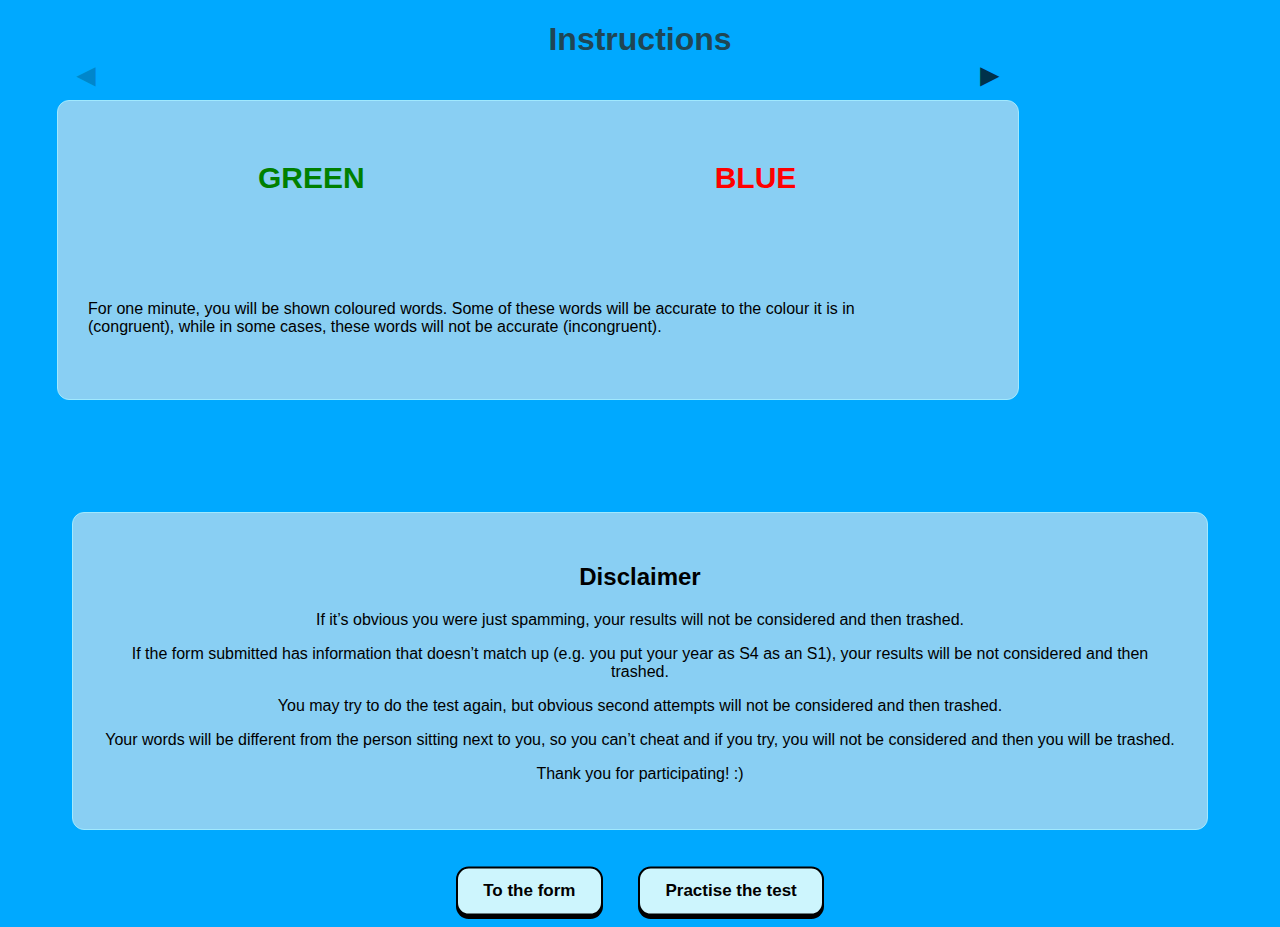
<file: index.html>
<!DOCTYPE html>
<html>
  <title>Instructions</title>
<body>
<form action="form.html">
    <h1 class="center" style="color: #1F4654;">Instructions</h1>
<ul>
  <li data-accName="Item 1">
    <p class="one"><span class="green">GREEN</span><span class="red">BLUE</span></p>
    <p class="text">For one minute, you will be shown coloured words. 
      Some of these words will be accurate to the colour 
      it is in (congruent), while in some cases, these 
      words will not be accurate (incongruent).</p>
  </li>
  <li data-accName="Item 2">
    <p class="one"><span class="green">GREEN</span><span class="red">BLUE</span></p>
    <div style="padding-left: 225px;">
  <button type="button" class="button"><span class="button_top">Red</span></button>
  <button type="button" class="button"><span class="button_top">Blue</span></button>
  <button type="button" class="button"><span class="button_top">Yellow</span></button>
  <button type="button" class="button"><span class="button_top">Green</span></button>
  <button type="button" class="button"><span class="button_top">Black</span></button>
    </div>
    <p class="text" style="padding-top: 10px;">Your task is to name the colour of the word, not the
       meaning of the word. For example, when shown <span class="green">GREEN</span>, you
        will select green, when shown <span class="red">BLUE</span>, you will select 
        red. The word will appear on the screen and there will 
        be five buttons below (red, blue, yellow, green, and black), 
        you will need to press the right one.</p>
  </li>
  <li data-accName="Item 3">
    <p class="text">You will receive points for every accurate response; 
      these points won’t be taken away if you make a mistake 
      however it will be saved.</p>
  </li>
  <li data-accName="Item 4">
    <p class="text">Your performance will be shown to you at the end and 
      using these results, an S6 pupil (the one writing this)
       will be able to write up their Advanced Higher Biology 
       project (so, <em>please</em> try).</p>
  </li> 
  <li data-accName="Item 5">
    <p class="text">But before that, you will need to submit a short form
      and will not be able to advance without completing it, if
      you have an issue with the questions, let me know.</p>
  </li>   
  <li data-accName="Item 6">
    <p class="text">Read the disclaimer down below</p>
  </li> 
</ul>
<br>
<br>
<div class="disclaimer">
<h2 class="center">Disclaimer</h2>
  <p class="center">If it’s obvious you were just spamming, your results will 
  not be considered and then trashed. </p>
  <p class="center">If the form submitted has information that doesn’t 
    match up (e.g. you put your year as S4 as an S1), your 
    results will be not considered and then trashed. </p>
  <p class="center">You may try to do the test again, but obvious second 
    attempts will not be considered and then trashed. </p>
  <p class="center">Your words will be different from the person sitting next 
    to you, so you can’t cheat and if you try, you will not be 
    considered and then you will be trashed. </p>
  <p class="center">Thank you for participating! :)</p> 
</div>
<div class="button_row">
  <button class="button">
    <span class="button_top">To the form</span>
  </button>
</form>
<form action="practise.html">
  <button class="button">
    <span class="button_top">Practise the test</span>
  </button>
</form>
</div>
<link rel="stylesheet" href="style.css">
</body>
</html>
</file>
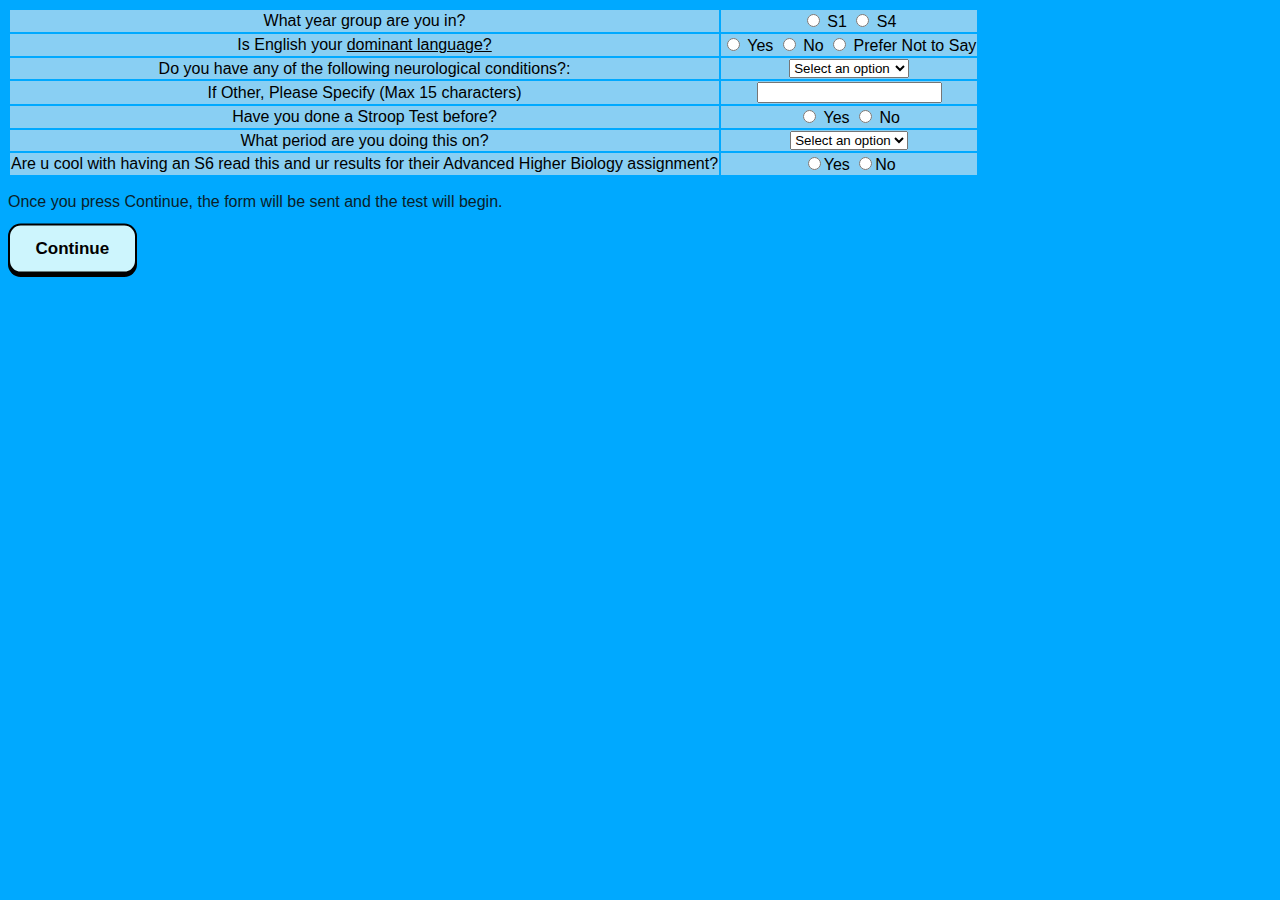
<file: form.html>
<!DOCTYPE html>
<html>
  <body>
<form id="infoForm">
  <table>
    <tr class="disclaimer">
      <td>What year group are you in?</td>
      <td>
        <label>
          <input type="radio" name="Yeargroup" value="1" required> S1
        </label>
        <label>
          <input type="radio" name="Yeargroup" value="4"> S4
        </label>
      </td>
    </tr>
    <tr class="disclaimer">
      <td>Is English your <span title="The language you prefer to speak in"><u>dominant language?</u></span></td>
      <td>
        <label>
          <input type="radio" name="Fluent" value="Y" required> Yes
        </label>
        <label>
          <input type="radio" name="Fluent" value="N"> No
        </label>
        <label>
          <input type="radio" name="Fluent" value="N/A"> Prefer Not to Say
        </label>
      </td>
    </tr>
    <tr class="disclaimer">
      <td><label for="neurology">Do you have any of the following neurological conditions?:</label></td>
      <td><select id="neurology" name="Neurology" required>
        <option value="" disabled selected hidden> Select an option</option>
        <option value="none">None</option>
        <option value="colourblindness">Colourblindness</option>
        <option value="schizophrenia">Schizophrenia</option>
        <option value="dyslexia">Dyslexia</option>
        <option value="adhd">ADHD</option>
        <option value="N/A">Prefer not to say</option>
        <option value="Other">Other</option>
      </select></td>
    </tr>
    <tr class="disclaimer">
      <td><label id="Other">If Other, Please Specify (Max 15 characters)</label></td>
      <td><input type="text" name="Other" size="20" maxlength="15"></td>
    </tr>
    <tr class="disclaimer">
      <td>Have you done a Stroop Test before?</td>
      <td>
        <label>
          <input type="radio" name="Experience" value="Y" required> Yes
        </label>
        <label>
          <input type="radio" name="Experience" value="N"> No
        </label>
      </td>
    </tr>
    <tr class="disclaimer">
      <td><label for="time-of-day">What period are you doing this on?</label></td>
      <td><select id="time-of-day" name="Period" required>
        <option value="" disabled selected hidden>Select an option</option>
        <option value="1">P1</option>
        <option value="2">P2</option>
        <option value="3">P3</option>
        <option value="4">P4</option>
        <option value="5">P5</option>
        <option value="6">P6</option>
        <option value="7">P7</option>
      </select></td>
    </tr>
    <tr class="disclaimer">
      <td>Are u cool with having an S6 read this and ur results for their Advanced Higher Biology assignment?</td>
      <td>
        <label>
          <input type="radio" name="Consent" value="Y" required>Yes
        </label>
        <label>
          <input type="radio" name="Consent" value="N">No
        </label>
      </td>
    </tr>   
  </table>
  <p style="color: #0a2129;">Once you press Continue, the form will be sent and the test will begin.</p>
  <button class="button">
    <span class="button_top">Continue</span>
  </button>
</form>
<script src="form.js"></script>
<link rel="stylesheet" href="style.css">
  </body>
</html>
</file>
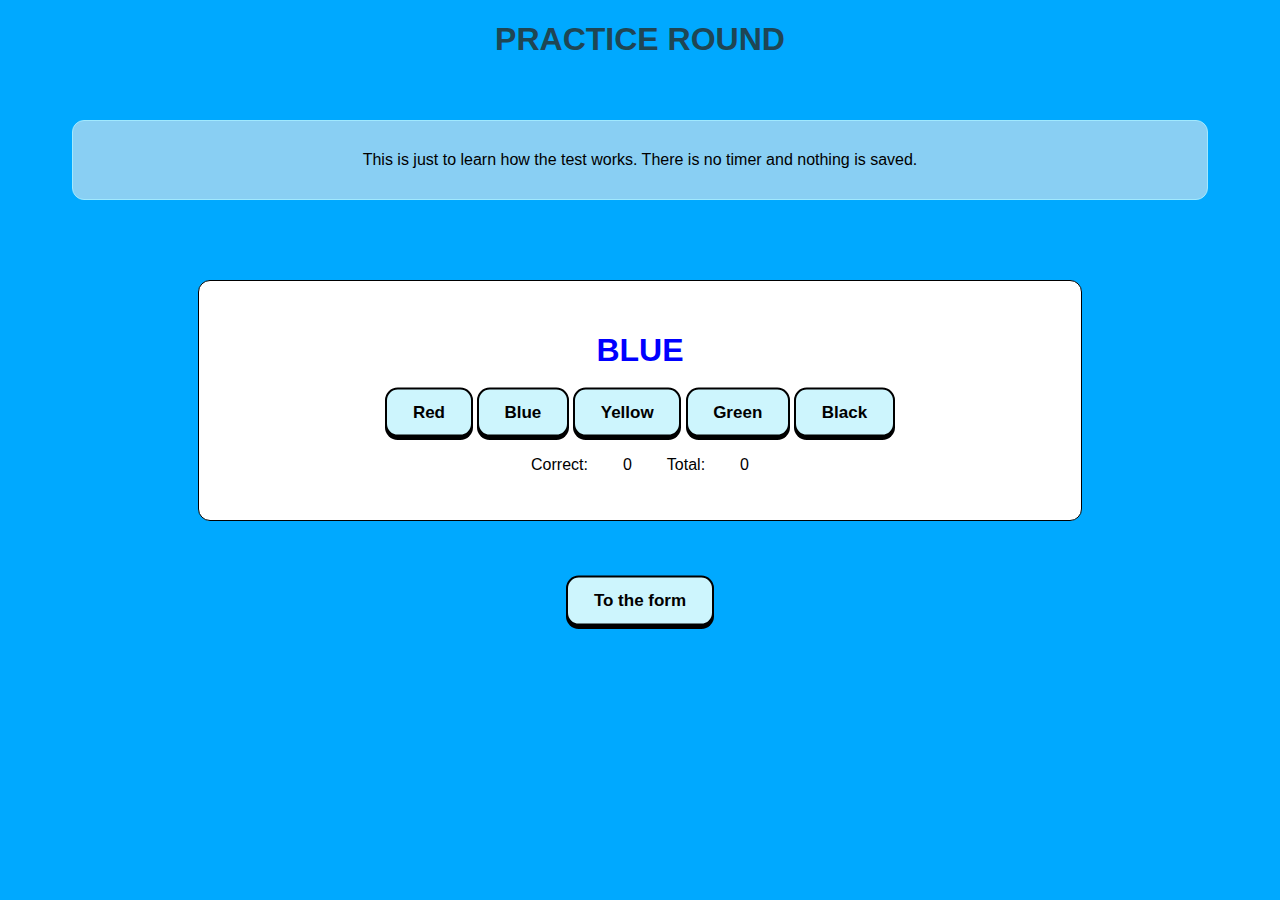
<file: practise.html>
<!DOCTYPE html>
<html>
<head>
  <title>Stroop Practice</title>
</head>
<body>

<h1 class="center" style="color: #1F4654;">PRACTICE ROUND</h1>
<div class="center"><p class="disclaimer">This is just to learn how the test works.  
There is no timer and nothing is saved.</p></div>

<div class="stroop">
<h1 id="stimulus">RED</h1>

  <button class="button" onclick="answer('Red')"><span class="button_top">Red</span></button>
  <button class="button" onclick="answer('Blue')"><span class="button_top">Blue</span></button>
  <button class="button" onclick="answer('Yellow')"><span class="button_top">Yellow</span></button>
  <button class="button" onclick="answer('Green')"><span class="button_top">Green</span></button>
  <button class="button" onclick="answer('Black')"><span class="button_top">Black</span></button>

<p class="button_row">Correct:<span id="correct">0</span>
Total:<span id="total">0</span></p>
</div>

<br>
<form action="form.html" class="center">
  <button class="button">
    <span class="button_top">To the form</span>
  </button>
</form>

<script src="practise.js"></script>
<link rel="stylesheet" href="style.css">
</body>
</html>
</file>
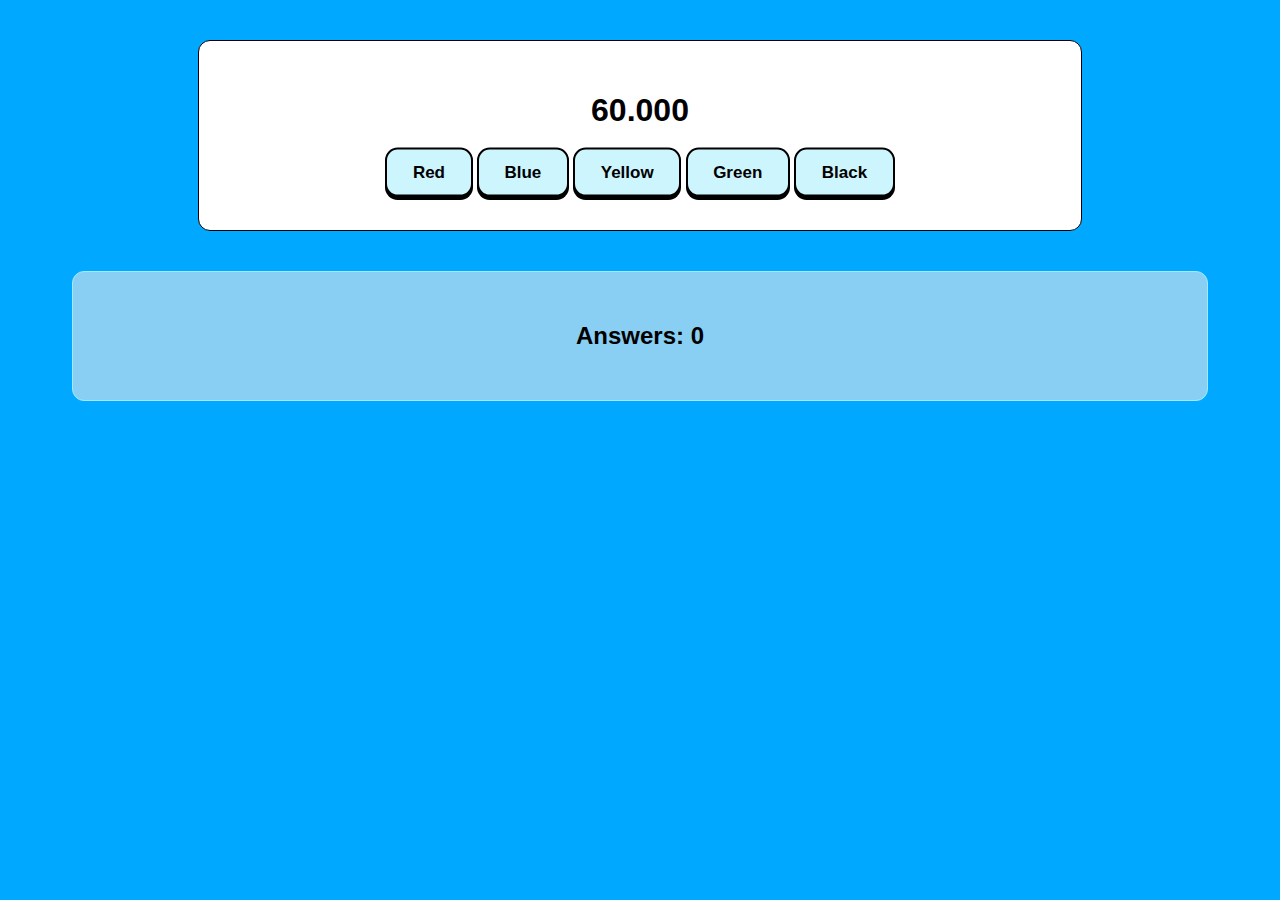
<file: Test.html>
<!DOCTYPE html>
<html>
  <body>
      <link rel="stylesheet" href="style.css">

    <div class="stroop">
    <h1 id="stimulus">Red</h1>
    <h1 id="timer">60.000</h1>

  <button class="button" onclick="answer('Red')"><span class="button_top">Red</span></button>
  <button class="button" onclick="answer('Blue')"><span class="button_top">Blue</span></button>
  <button class="button" onclick="answer('Yellow')"><span class="button_top">Yellow</span></button>
  <button class="button" onclick="answer('Green')"><span class="button_top">Green</span></button>
  <button class="button" onclick="answer('Black')"><span class="button_top">Black</span></button>
    </div>

    <div id="results" class="disclaimer">
      <h2>Answers: <span id="score">0</span></h2>
    </div>

<script src="info.js"></script>
<link rel="stylesheet" href="style.css">
  </body>
</html>
</file>
<file: style.css>
body {
  background-color: #00A9FF;
  font-family: 'Segoe UI', Tahoma, Geneva, Verdana, sans-serif;
}

ul {
  width: 75vw;
  height: 300px;
  padding: 20px;
  display: flex;
  gap: 4vw;
  margin-left: 30px;
}

li {
  list-style-type: none;
  background-color: #89CFF3;
  border: 1px solid #A0E9FF;
  border-radius: 12px;
  flex: 0 0 100%;
}

li:nth-child(even) {
  background-color: #A0E9FF;
  border: 1px solid #89CFF3;
  border-radius: 12px;
}

ul {
  overflow-x: scroll;
  scroll-snap-type: x mandatory;
}

li {
  scroll-snap-align: center;
}

ul::scroll-button(*) {
  border: 0;
  font-size: 2rem;
  background: none;
  color: black;
  opacity: 0.7;
  cursor: pointer;
}

ul::scroll-button(*):hover,
ul::scroll-button(*):focus {
  opacity: 1;
}

ul::scroll-button(*):active {
  translate: 1px 1px;
}

ul::scroll-button(*):disabled {
  opacity: 0.2;
  cursor: unset;
}

ul::scroll-button(left) {
  content: "◄" / "Previous";
}

ul::scroll-button(right) {
  content: "►" / "Next";
}

ul {
  anchor-name: --my-carousel;
}

ul::scroll-button(*) {
  position: absolute;
  position-anchor: --my-carousel;
}

ul::scroll-button(left) {
  right: calc(anchor(left) - 70px);
  bottom: calc(anchor(top) - 15px);
}

ul::scroll-button(right) {
  left: calc(anchor(right) - 70px);
  bottom: calc(anchor(top) - 15px);
}

.center {
  display: flex;
  justify-content: center;
  align-items: center;
  font-family: 'Segoe UI', Tahoma, Geneva, Verdana, sans-serif;
}

.one {
  width: 30%;
  font-weight:900;
  display: flex;
  gap: 350px;
  padding-left: 200px;
  margin: 30 60px;
  padding-top: 30px;
  font-size: 30px;
  border: 5px lightblue;
}

.text {
  padding: 75px 100px 20px 30px;
}

.green {
  color: green;
}

.red {
  color: red;
}

p {
  font-family: 'Segoe UI', Tahoma, Geneva, Verdana, sans-serif;
}

.disclaimer {
  background-color: #89CFF3;
  border: 1px solid #A0E9FF;
  border-radius: 12px;
  padding: 30px;
  margin: 40px auto;
  width: 85%;
  text-align: center;
}

.button {
  --button_radius: 0.75em;
  --button_color: #CDF5FD;
  --button_outline_color: #000000;
  font-size: 17px;
  font-weight: bold;
  border: none;
  cursor: pointer;
  border-radius: var(--button_radius);
  background: var(--button_outline_color);
  padding: 0;
}

.button_top {
  display: block;
  box-sizing: border-box;
  border: 2px solid var(--button_outline_color);
  border-radius: var(--button_radius);
  padding: 0.75em 1.5em;
  background: var(--button_color);
  color: var(--button_outline_color);
  transform: translateY(-0.2em);
  transition: transform 0.1s ease;
}

.button:hover .button_top {
  transform: translateY(-0.33em);
}

.button:active .button_top {
  transform: translateY(0);
}

.button_row {
  display: flex;
  gap: 35px;
  justify-content: center;
}

.stroop {
  background-color: white;
  border: 1px solid black;
  border-radius: 12px;
  padding: 30px;
  margin: 40px auto;
  width: 65%;
  text-align: center;
}
</file>
